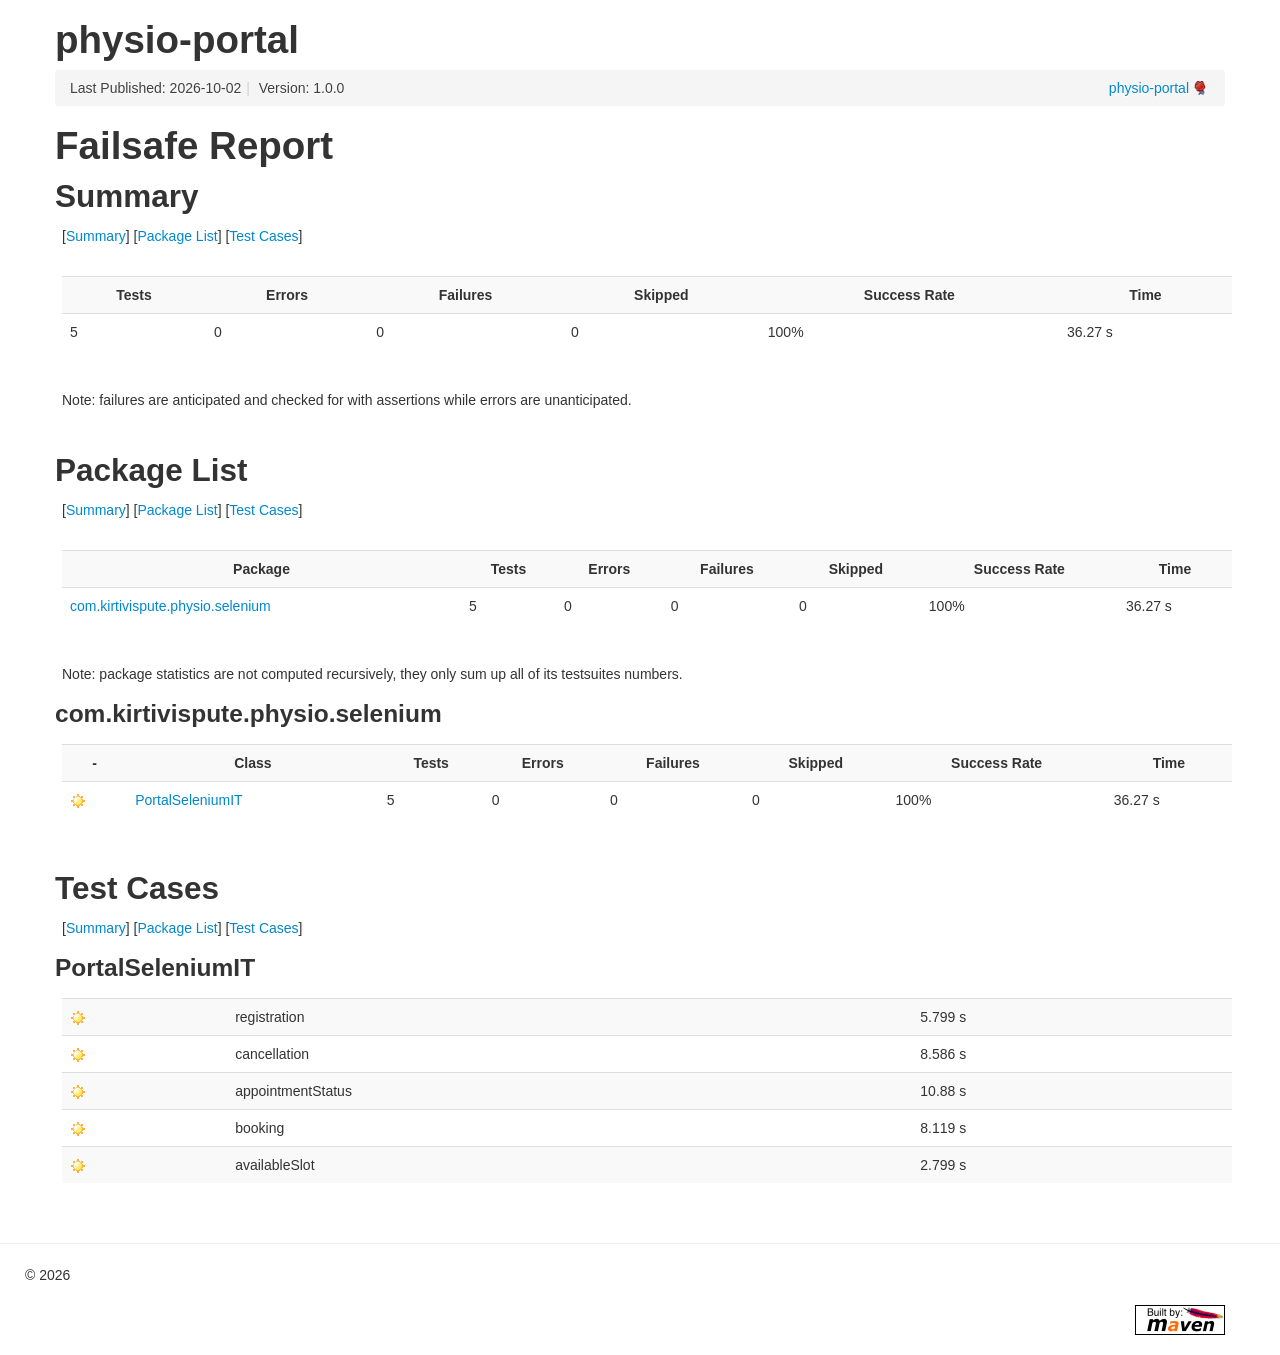
<file: docs/evidence/T09_report/selenium.html>
<!DOCTYPE html>


<!--
 | Generated by Apache Maven Doxia Site Renderer 2.0.0 from org.apache.maven.plugins:maven-surefire-report-plugin:3.5.6:failsafe-report-only at 2026-10-02
 | Rendered using Apache Maven Fluido Skin 2.0.0-M9
-->
<html xmlns="http://www.w3.org/1999/xhtml" lang="en">
  <head>
    <meta charset="UTF-8" />
    <meta name="viewport" content="width=device-width, initial-scale=1" />
    <meta name="generator" content="Apache Maven Doxia Site Renderer 2.0.0" />
    <title>Failsafe Report – physio-portal</title>
    <link rel="stylesheet" href="./css/apache-maven-fluido-2.0.0-M9.min.css" />
    <link rel="stylesheet" href="./css/site.css" />
    <link rel="stylesheet" href="./css/print.css" media="print" />
    <script src="./js/apache-maven-fluido-2.0.0-M9.min.js"></script>
  </head>
  <body>
    <div class="container container-top">
      <header>
        <div id="banner">
          <div class="pull-left"><div id="bannerLeft"><h1>physio-portal</h1></div></div>
          <div class="pull-right"></div>
          <div class="clear"><hr/></div>
        </div>

        <div id="breadcrumbs">
          <ul class="breadcrumb">
        <li id="publishDate">Last Published: 2026-10-02<span class="divider">|</span>
</li>
          <li id="projectVersion">Version: 1.0.0</li>
        <li class="pull-right"><a href="https://github.com/kirti-vispute/physiotherapy-appointment-portal" class="externalLink">physio-portal</a></li>
          </ul>
        </div>
      </header>
        <main id="bodyColumn">

<script>
function toggleDisplay(elementId) {
 var elm = document.getElementById(elementId + '-error');
 if (elm == null) {
  elm = document.getElementById(elementId + '-failure');
 }
 if (elm && typeof elm.style != "undefined") {
  if (elm.style.display == "none") {
   elm.style.display = "";
   document.getElementById(elementId + '-off').style.display = "none";
   document.getElementById(elementId + '-on').style.display = "inline";
  } else if (elm.style.display == "") {   elm.style.display = "none";
   document.getElementById(elementId + '-off').style.display = "inline";
   document.getElementById(elementId + '-on').style.display = "none";
  }
 }
 }
</script>
<section><a id="Failsafe_Report"></a>
<h1>Failsafe Report</h1><section><a id="Summary"></a>
<h2>Summary</h2>
<p>[<a href="#Summary">Summary</a>] [<a href="#Package_List">Package List</a>] [<a href="#Test_Cases">Test Cases</a>]</p><br />
<table class="table table-striped">
<tr class="a">
<th>Tests</th>
<th>Errors</th>
<th>Failures</th>
<th>Skipped</th>
<th>Success Rate</th>
<th>Time</th></tr>
<tr class="b">
<td>5</td>
<td>0</td>
<td>0</td>
<td>0</td>
<td>100%</td>
<td>36.27 s</td></tr></table><br />
<p>Note: failures are anticipated and checked for with assertions while errors are unanticipated.</p><br /></section><section><a id="Package_List"></a>
<h2>Package List</h2>
<p>[<a href="#Summary">Summary</a>] [<a href="#Package_List">Package List</a>] [<a href="#Test_Cases">Test Cases</a>]</p><br />
<table class="table table-striped">
<tr class="a">
<th>Package</th>
<th>Tests</th>
<th>Errors</th>
<th>Failures</th>
<th>Skipped</th>
<th>Success Rate</th>
<th>Time</th></tr>
<tr class="b">
<td><a href="#com.kirtivispute.physio.selenium">com.kirtivispute.physio.selenium</a></td>
<td>5</td>
<td>0</td>
<td>0</td>
<td>0</td>
<td>100%</td>
<td>36.27 s</td></tr></table><br />
<p>Note: package statistics are not computed recursively, they only sum up all of its testsuites numbers.</p><section><a id="com.kirtivispute.physio.selenium"></a>
<h3>com.kirtivispute.physio.selenium</h3>
<table class="table table-striped">
<tr class="a">
<th>-</th>
<th>Class</th>
<th>Tests</th>
<th>Errors</th>
<th>Failures</th>
<th>Skipped</th>
<th>Success Rate</th>
<th>Time</th></tr>
<tr class="b">
<td><a href="#com.kirtivispute.physio.selenium.PortalSeleniumIT"><img src="images/icon_success_sml.gif" /></a></td>
<td><a href="#com.kirtivispute.physio.selenium.PortalSeleniumIT">PortalSeleniumIT</a></td>
<td>5</td>
<td>0</td>
<td>0</td>
<td>0</td>
<td>100%</td>
<td>36.27 s</td></tr></table></section><br /></section><section><a id="Test_Cases"></a>
<h2>Test Cases</h2>
<p>[<a href="#Summary">Summary</a>] [<a href="#Package_List">Package List</a>] [<a href="#Test_Cases">Test Cases</a>]</p><section><a id="com.kirtivispute.physio.selenium.PortalSeleniumIT"></a>
<h3>PortalSeleniumIT</h3>
<table class="table table-striped">
<tr class="a">
<td><img src="images/icon_success_sml.gif" /></td>
<td><a id="TC_com.kirtivispute.physio.selenium.PortalSeleniumIT.registration"></a>registration</td>
<td>5.799 s</td></tr>
<tr class="b">
<td><img src="images/icon_success_sml.gif" /></td>
<td><a id="TC_com.kirtivispute.physio.selenium.PortalSeleniumIT.cancellation"></a>cancellation</td>
<td>8.586 s</td></tr>
<tr class="a">
<td><img src="images/icon_success_sml.gif" /></td>
<td><a id="TC_com.kirtivispute.physio.selenium.PortalSeleniumIT.appointmentStatus"></a>appointmentStatus</td>
<td>10.88 s</td></tr>
<tr class="b">
<td><img src="images/icon_success_sml.gif" /></td>
<td><a id="TC_com.kirtivispute.physio.selenium.PortalSeleniumIT.booking"></a>booking</td>
<td>8.119 s</td></tr>
<tr class="a">
<td><img src="images/icon_success_sml.gif" /></td>
<td><a id="TC_com.kirtivispute.physio.selenium.PortalSeleniumIT.availableSlot"></a>availableSlot</td>
<td>2.799 s</td></tr></table></section><br /></section></section>
        </main>
    </div>
    <hr/>
    <footer>
      <div class="container">
        <div class="row">
            <p>©      2026
</p>
        </div>
        <p id="poweredBy" class="pull-right"><a href="https://maven.apache.org/" class="builtBy" target="_blank"><img class="builtBy" alt="Built by Maven" src="./images/logos/maven-feather.png" /></a>
</p>
      </div>
    </footer>
<script>
  if(anchors) {
    anchors.add();
  }
</script>
  </body>
</html>
</file>
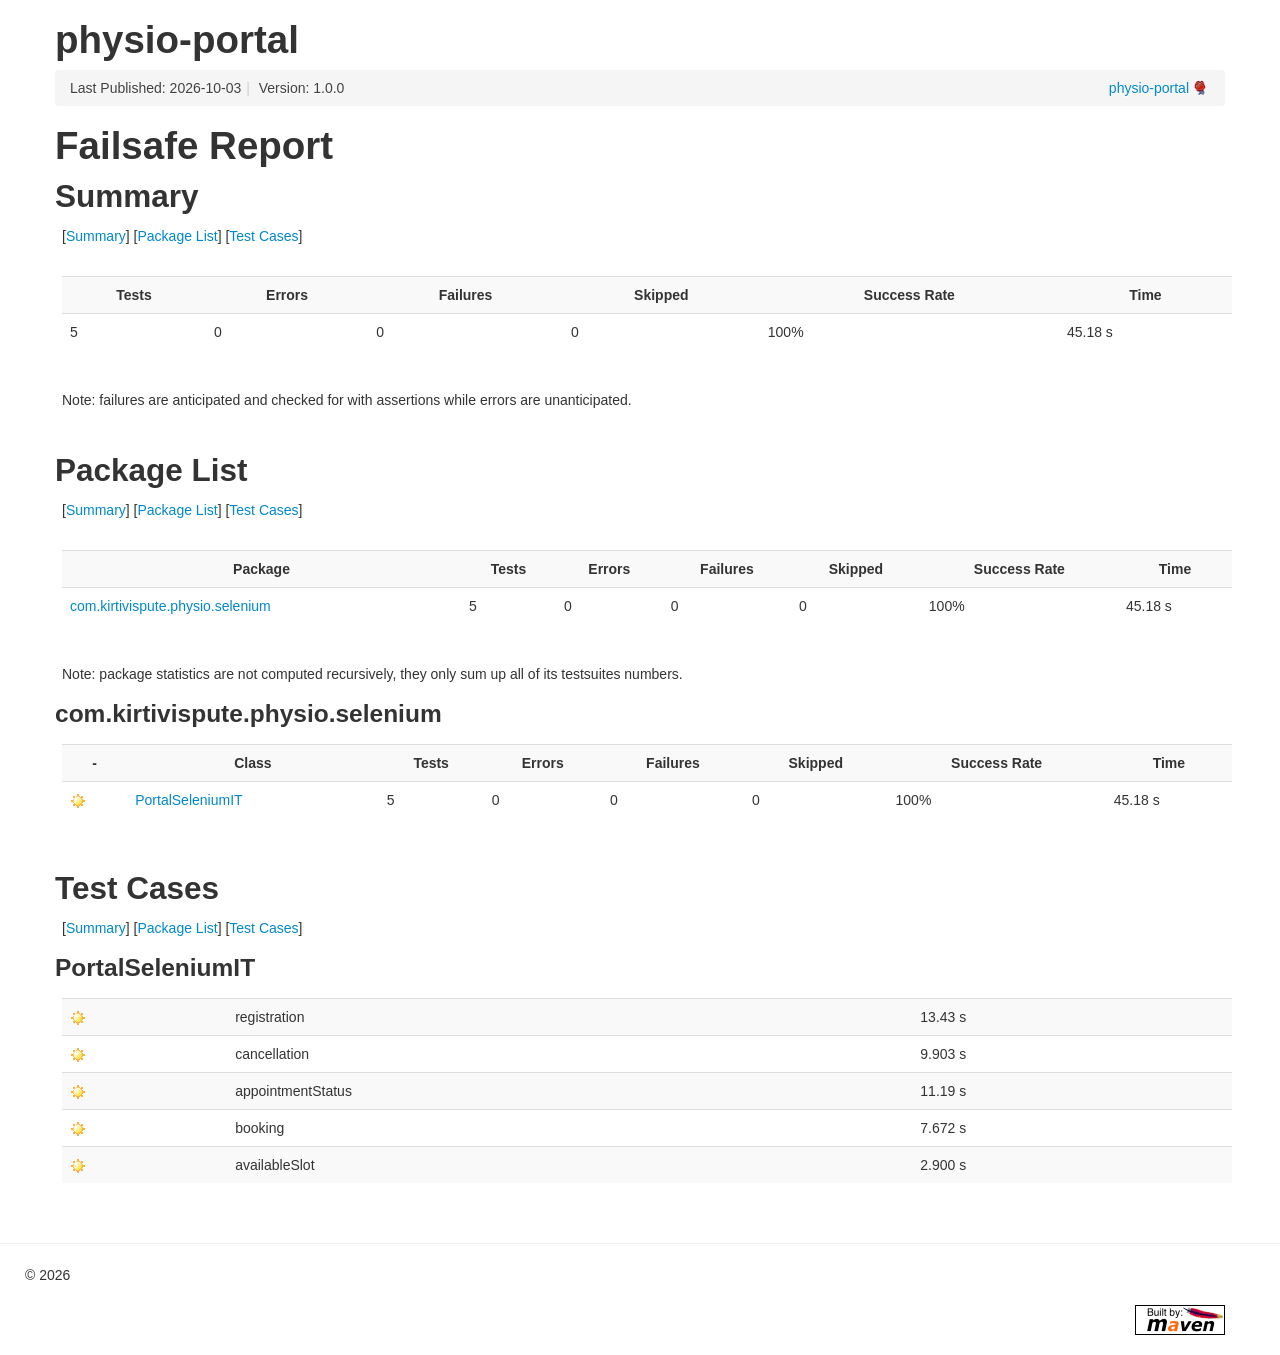
<file: docs/evidence/T10_corrected_report/selenium.html>
<!DOCTYPE html>


<!--
 | Generated by Apache Maven Doxia Site Renderer 2.0.0 from org.apache.maven.plugins:maven-surefire-report-plugin:3.5.6:failsafe-report-only at 2026-10-03
 | Rendered using Apache Maven Fluido Skin 2.0.0-M9
-->
<html xmlns="http://www.w3.org/1999/xhtml" lang="en">
  <head>
    <meta charset="UTF-8" />
    <meta name="viewport" content="width=device-width, initial-scale=1" />
    <meta name="generator" content="Apache Maven Doxia Site Renderer 2.0.0" />
    <title>Failsafe Report – physio-portal</title>
    <link rel="stylesheet" href="./css/apache-maven-fluido-2.0.0-M9.min.css" />
    <link rel="stylesheet" href="./css/site.css" />
    <link rel="stylesheet" href="./css/print.css" media="print" />
    <script src="./js/apache-maven-fluido-2.0.0-M9.min.js"></script>
  </head>
  <body>
    <div class="container container-top">
      <header>
        <div id="banner">
          <div class="pull-left"><div id="bannerLeft"><h1>physio-portal</h1></div></div>
          <div class="pull-right"></div>
          <div class="clear"><hr/></div>
        </div>

        <div id="breadcrumbs">
          <ul class="breadcrumb">
        <li id="publishDate">Last Published: 2026-10-03<span class="divider">|</span>
</li>
          <li id="projectVersion">Version: 1.0.0</li>
        <li class="pull-right"><a href="https://github.com/kirti-vispute/physiotherapy-appointment-portal" class="externalLink">physio-portal</a></li>
          </ul>
        </div>
      </header>
        <main id="bodyColumn">

<script>
function toggleDisplay(elementId) {
 var elm = document.getElementById(elementId + '-error');
 if (elm == null) {
  elm = document.getElementById(elementId + '-failure');
 }
 if (elm && typeof elm.style != "undefined") {
  if (elm.style.display == "none") {
   elm.style.display = "";
   document.getElementById(elementId + '-off').style.display = "none";
   document.getElementById(elementId + '-on').style.display = "inline";
  } else if (elm.style.display == "") {   elm.style.display = "none";
   document.getElementById(elementId + '-off').style.display = "inline";
   document.getElementById(elementId + '-on').style.display = "none";
  }
 }
 }
</script>
<section><a id="Failsafe_Report"></a>
<h1>Failsafe Report</h1><section><a id="Summary"></a>
<h2>Summary</h2>
<p>[<a href="#Summary">Summary</a>] [<a href="#Package_List">Package List</a>] [<a href="#Test_Cases">Test Cases</a>]</p><br />
<table class="table table-striped">
<tr class="a">
<th>Tests</th>
<th>Errors</th>
<th>Failures</th>
<th>Skipped</th>
<th>Success Rate</th>
<th>Time</th></tr>
<tr class="b">
<td>5</td>
<td>0</td>
<td>0</td>
<td>0</td>
<td>100%</td>
<td>45.18 s</td></tr></table><br />
<p>Note: failures are anticipated and checked for with assertions while errors are unanticipated.</p><br /></section><section><a id="Package_List"></a>
<h2>Package List</h2>
<p>[<a href="#Summary">Summary</a>] [<a href="#Package_List">Package List</a>] [<a href="#Test_Cases">Test Cases</a>]</p><br />
<table class="table table-striped">
<tr class="a">
<th>Package</th>
<th>Tests</th>
<th>Errors</th>
<th>Failures</th>
<th>Skipped</th>
<th>Success Rate</th>
<th>Time</th></tr>
<tr class="b">
<td><a href="#com.kirtivispute.physio.selenium">com.kirtivispute.physio.selenium</a></td>
<td>5</td>
<td>0</td>
<td>0</td>
<td>0</td>
<td>100%</td>
<td>45.18 s</td></tr></table><br />
<p>Note: package statistics are not computed recursively, they only sum up all of its testsuites numbers.</p><section><a id="com.kirtivispute.physio.selenium"></a>
<h3>com.kirtivispute.physio.selenium</h3>
<table class="table table-striped">
<tr class="a">
<th>-</th>
<th>Class</th>
<th>Tests</th>
<th>Errors</th>
<th>Failures</th>
<th>Skipped</th>
<th>Success Rate</th>
<th>Time</th></tr>
<tr class="b">
<td><a href="#com.kirtivispute.physio.selenium.PortalSeleniumIT"><img src="images/icon_success_sml.gif" /></a></td>
<td><a href="#com.kirtivispute.physio.selenium.PortalSeleniumIT">PortalSeleniumIT</a></td>
<td>5</td>
<td>0</td>
<td>0</td>
<td>0</td>
<td>100%</td>
<td>45.18 s</td></tr></table></section><br /></section><section><a id="Test_Cases"></a>
<h2>Test Cases</h2>
<p>[<a href="#Summary">Summary</a>] [<a href="#Package_List">Package List</a>] [<a href="#Test_Cases">Test Cases</a>]</p><section><a id="com.kirtivispute.physio.selenium.PortalSeleniumIT"></a>
<h3>PortalSeleniumIT</h3>
<table class="table table-striped">
<tr class="a">
<td><img src="images/icon_success_sml.gif" /></td>
<td><a id="TC_com.kirtivispute.physio.selenium.PortalSeleniumIT.registration"></a>registration</td>
<td>13.43 s</td></tr>
<tr class="b">
<td><img src="images/icon_success_sml.gif" /></td>
<td><a id="TC_com.kirtivispute.physio.selenium.PortalSeleniumIT.cancellation"></a>cancellation</td>
<td>9.903 s</td></tr>
<tr class="a">
<td><img src="images/icon_success_sml.gif" /></td>
<td><a id="TC_com.kirtivispute.physio.selenium.PortalSeleniumIT.appointmentStatus"></a>appointmentStatus</td>
<td>11.19 s</td></tr>
<tr class="b">
<td><img src="images/icon_success_sml.gif" /></td>
<td><a id="TC_com.kirtivispute.physio.selenium.PortalSeleniumIT.booking"></a>booking</td>
<td>7.672 s</td></tr>
<tr class="a">
<td><img src="images/icon_success_sml.gif" /></td>
<td><a id="TC_com.kirtivispute.physio.selenium.PortalSeleniumIT.availableSlot"></a>availableSlot</td>
<td>2.900 s</td></tr></table></section><br /></section></section>
        </main>
    </div>
    <hr/>
    <footer>
      <div class="container">
        <div class="row">
            <p>©      2026
</p>
        </div>
        <p id="poweredBy" class="pull-right"><a href="https://maven.apache.org/" class="builtBy" target="_blank"><img class="builtBy" alt="Built by Maven" src="./images/logos/maven-feather.png" /></a>
</p>
      </div>
    </footer>
<script>
  if(anchors) {
    anchors.add();
  }
</script>
  </body>
</html>
</file>
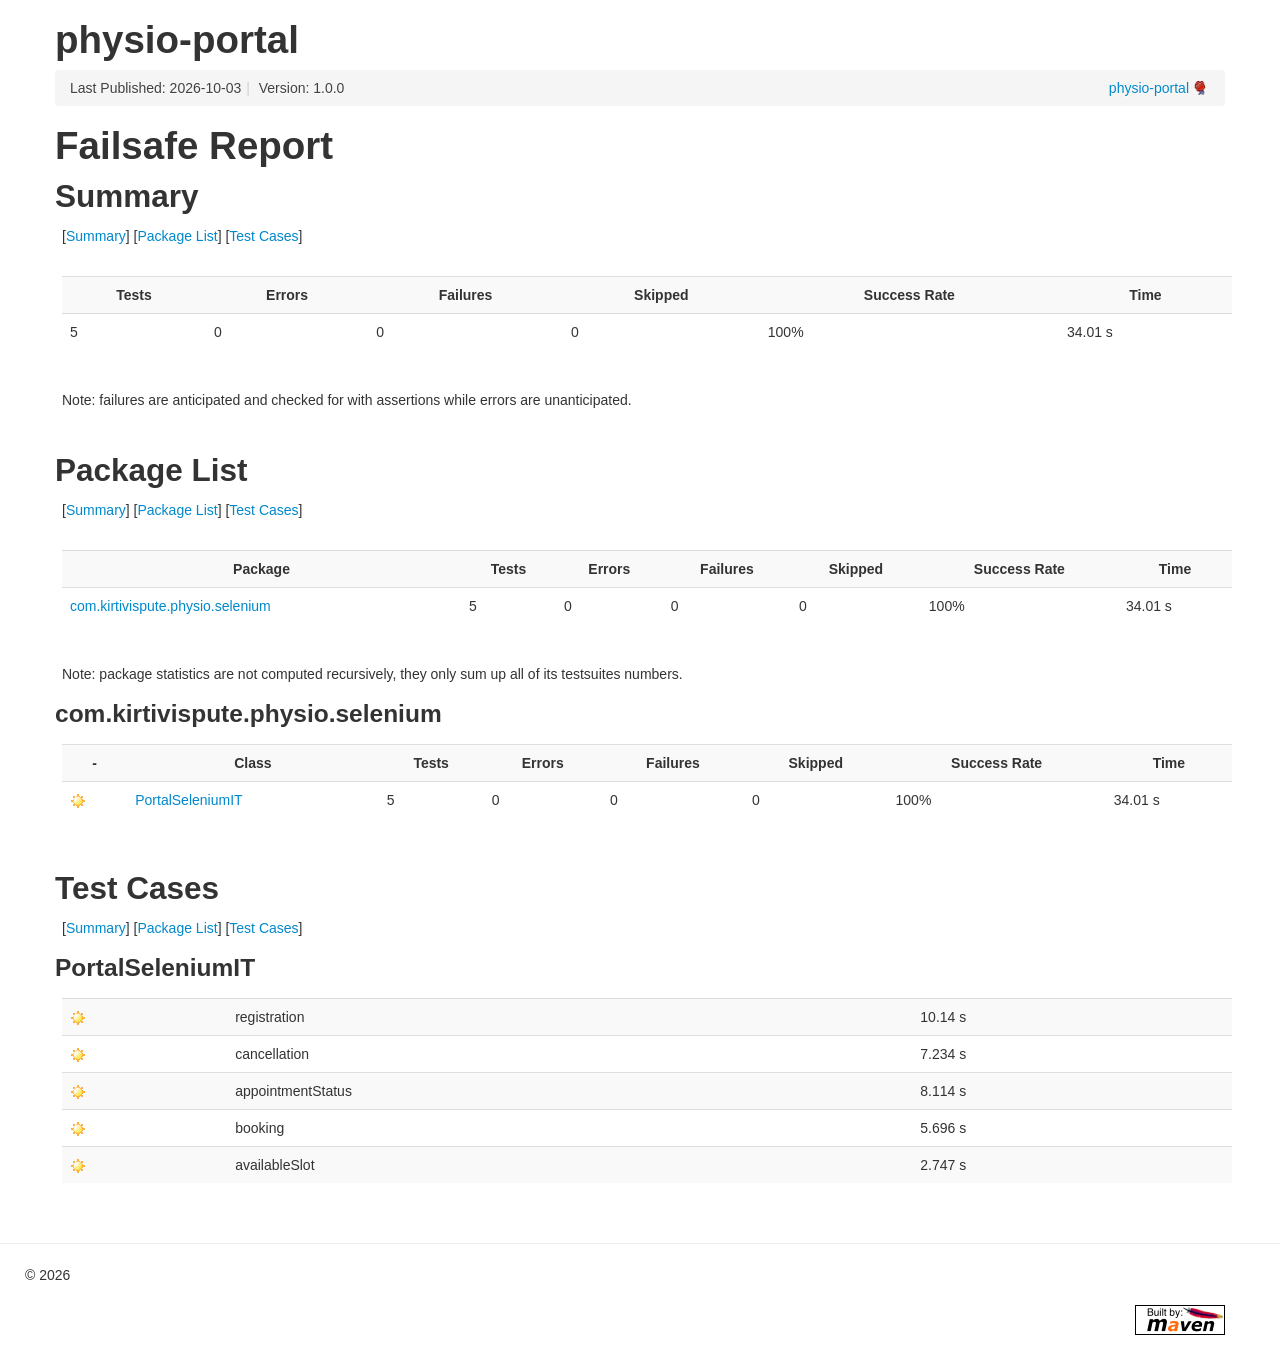
<file: docs/evidence/T10_develop_report/selenium.html>
<!DOCTYPE html>


<!--
 | Generated by Apache Maven Doxia Site Renderer 2.0.0 from org.apache.maven.plugins:maven-surefire-report-plugin:3.5.6:failsafe-report-only at 2026-10-03
 | Rendered using Apache Maven Fluido Skin 2.0.0-M9
-->
<html xmlns="http://www.w3.org/1999/xhtml" lang="en">
  <head>
    <meta charset="UTF-8" />
    <meta name="viewport" content="width=device-width, initial-scale=1" />
    <meta name="generator" content="Apache Maven Doxia Site Renderer 2.0.0" />
    <title>Failsafe Report – physio-portal</title>
    <link rel="stylesheet" href="./css/apache-maven-fluido-2.0.0-M9.min.css" />
    <link rel="stylesheet" href="./css/site.css" />
    <link rel="stylesheet" href="./css/print.css" media="print" />
    <script src="./js/apache-maven-fluido-2.0.0-M9.min.js"></script>
  </head>
  <body>
    <div class="container container-top">
      <header>
        <div id="banner">
          <div class="pull-left"><div id="bannerLeft"><h1>physio-portal</h1></div></div>
          <div class="pull-right"></div>
          <div class="clear"><hr/></div>
        </div>

        <div id="breadcrumbs">
          <ul class="breadcrumb">
        <li id="publishDate">Last Published: 2026-10-03<span class="divider">|</span>
</li>
          <li id="projectVersion">Version: 1.0.0</li>
        <li class="pull-right"><a href="https://github.com/kirti-vispute/physiotherapy-appointment-portal" class="externalLink">physio-portal</a></li>
          </ul>
        </div>
      </header>
        <main id="bodyColumn">

<script>
function toggleDisplay(elementId) {
 var elm = document.getElementById(elementId + '-error');
 if (elm == null) {
  elm = document.getElementById(elementId + '-failure');
 }
 if (elm && typeof elm.style != "undefined") {
  if (elm.style.display == "none") {
   elm.style.display = "";
   document.getElementById(elementId + '-off').style.display = "none";
   document.getElementById(elementId + '-on').style.display = "inline";
  } else if (elm.style.display == "") {   elm.style.display = "none";
   document.getElementById(elementId + '-off').style.display = "inline";
   document.getElementById(elementId + '-on').style.display = "none";
  }
 }
 }
</script>
<section><a id="Failsafe_Report"></a>
<h1>Failsafe Report</h1><section><a id="Summary"></a>
<h2>Summary</h2>
<p>[<a href="#Summary">Summary</a>] [<a href="#Package_List">Package List</a>] [<a href="#Test_Cases">Test Cases</a>]</p><br />
<table class="table table-striped">
<tr class="a">
<th>Tests</th>
<th>Errors</th>
<th>Failures</th>
<th>Skipped</th>
<th>Success Rate</th>
<th>Time</th></tr>
<tr class="b">
<td>5</td>
<td>0</td>
<td>0</td>
<td>0</td>
<td>100%</td>
<td>34.01 s</td></tr></table><br />
<p>Note: failures are anticipated and checked for with assertions while errors are unanticipated.</p><br /></section><section><a id="Package_List"></a>
<h2>Package List</h2>
<p>[<a href="#Summary">Summary</a>] [<a href="#Package_List">Package List</a>] [<a href="#Test_Cases">Test Cases</a>]</p><br />
<table class="table table-striped">
<tr class="a">
<th>Package</th>
<th>Tests</th>
<th>Errors</th>
<th>Failures</th>
<th>Skipped</th>
<th>Success Rate</th>
<th>Time</th></tr>
<tr class="b">
<td><a href="#com.kirtivispute.physio.selenium">com.kirtivispute.physio.selenium</a></td>
<td>5</td>
<td>0</td>
<td>0</td>
<td>0</td>
<td>100%</td>
<td>34.01 s</td></tr></table><br />
<p>Note: package statistics are not computed recursively, they only sum up all of its testsuites numbers.</p><section><a id="com.kirtivispute.physio.selenium"></a>
<h3>com.kirtivispute.physio.selenium</h3>
<table class="table table-striped">
<tr class="a">
<th>-</th>
<th>Class</th>
<th>Tests</th>
<th>Errors</th>
<th>Failures</th>
<th>Skipped</th>
<th>Success Rate</th>
<th>Time</th></tr>
<tr class="b">
<td><a href="#com.kirtivispute.physio.selenium.PortalSeleniumIT"><img src="images/icon_success_sml.gif" /></a></td>
<td><a href="#com.kirtivispute.physio.selenium.PortalSeleniumIT">PortalSeleniumIT</a></td>
<td>5</td>
<td>0</td>
<td>0</td>
<td>0</td>
<td>100%</td>
<td>34.01 s</td></tr></table></section><br /></section><section><a id="Test_Cases"></a>
<h2>Test Cases</h2>
<p>[<a href="#Summary">Summary</a>] [<a href="#Package_List">Package List</a>] [<a href="#Test_Cases">Test Cases</a>]</p><section><a id="com.kirtivispute.physio.selenium.PortalSeleniumIT"></a>
<h3>PortalSeleniumIT</h3>
<table class="table table-striped">
<tr class="a">
<td><img src="images/icon_success_sml.gif" /></td>
<td><a id="TC_com.kirtivispute.physio.selenium.PortalSeleniumIT.registration"></a>registration</td>
<td>10.14 s</td></tr>
<tr class="b">
<td><img src="images/icon_success_sml.gif" /></td>
<td><a id="TC_com.kirtivispute.physio.selenium.PortalSeleniumIT.cancellation"></a>cancellation</td>
<td>7.234 s</td></tr>
<tr class="a">
<td><img src="images/icon_success_sml.gif" /></td>
<td><a id="TC_com.kirtivispute.physio.selenium.PortalSeleniumIT.appointmentStatus"></a>appointmentStatus</td>
<td>8.114 s</td></tr>
<tr class="b">
<td><img src="images/icon_success_sml.gif" /></td>
<td><a id="TC_com.kirtivispute.physio.selenium.PortalSeleniumIT.booking"></a>booking</td>
<td>5.696 s</td></tr>
<tr class="a">
<td><img src="images/icon_success_sml.gif" /></td>
<td><a id="TC_com.kirtivispute.physio.selenium.PortalSeleniumIT.availableSlot"></a>availableSlot</td>
<td>2.747 s</td></tr></table></section><br /></section></section>
        </main>
    </div>
    <hr/>
    <footer>
      <div class="container">
        <div class="row">
            <p>©      2026
</p>
        </div>
        <p id="poweredBy" class="pull-right"><a href="https://maven.apache.org/" class="builtBy" target="_blank"><img class="builtBy" alt="Built by Maven" src="./images/logos/maven-feather.png" /></a>
</p>
      </div>
    </footer>
<script>
  if(anchors) {
    anchors.add();
  }
</script>
  </body>
</html>
</file>
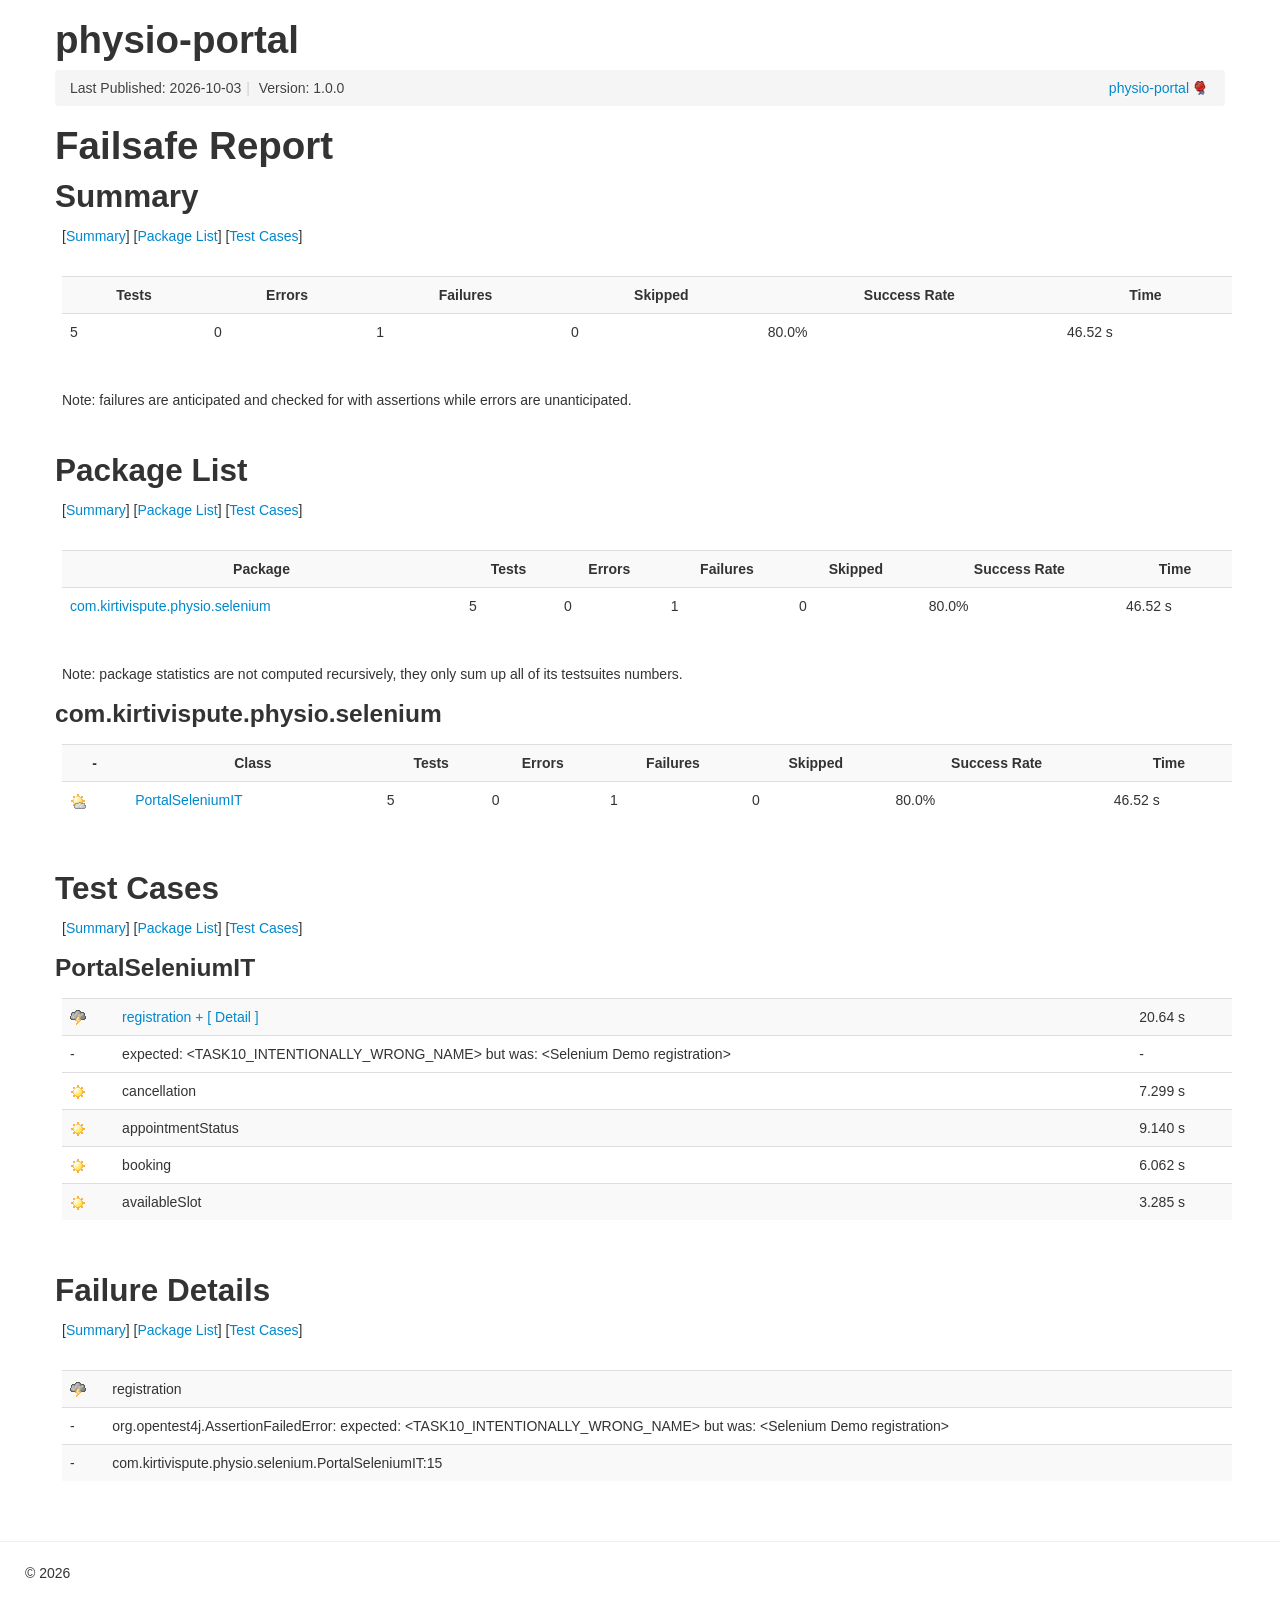
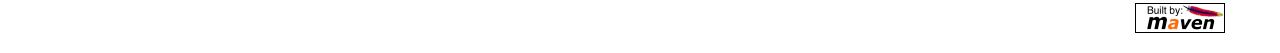
<file: docs/evidence/T10_failed_report/selenium.html>
<!DOCTYPE html>


<!--
 | Generated by Apache Maven Doxia Site Renderer 2.0.0 from org.apache.maven.plugins:maven-surefire-report-plugin:3.5.6:failsafe-report-only at 2026-10-03
 | Rendered using Apache Maven Fluido Skin 2.0.0-M9
-->
<html xmlns="http://www.w3.org/1999/xhtml" lang="en">
  <head>
    <meta charset="UTF-8" />
    <meta name="viewport" content="width=device-width, initial-scale=1" />
    <meta name="generator" content="Apache Maven Doxia Site Renderer 2.0.0" />
    <title>Failsafe Report – physio-portal</title>
    <link rel="stylesheet" href="./css/apache-maven-fluido-2.0.0-M9.min.css" />
    <link rel="stylesheet" href="./css/site.css" />
    <link rel="stylesheet" href="./css/print.css" media="print" />
    <script src="./js/apache-maven-fluido-2.0.0-M9.min.js"></script>
  </head>
  <body>
    <div class="container container-top">
      <header>
        <div id="banner">
          <div class="pull-left"><div id="bannerLeft"><h1>physio-portal</h1></div></div>
          <div class="pull-right"></div>
          <div class="clear"><hr/></div>
        </div>

        <div id="breadcrumbs">
          <ul class="breadcrumb">
        <li id="publishDate">Last Published: 2026-10-03<span class="divider">|</span>
</li>
          <li id="projectVersion">Version: 1.0.0</li>
        <li class="pull-right"><a href="https://github.com/kirti-vispute/physiotherapy-appointment-portal" class="externalLink">physio-portal</a></li>
          </ul>
        </div>
      </header>
        <main id="bodyColumn">

<script>
function toggleDisplay(elementId) {
 var elm = document.getElementById(elementId + '-error');
 if (elm == null) {
  elm = document.getElementById(elementId + '-failure');
 }
 if (elm && typeof elm.style != "undefined") {
  if (elm.style.display == "none") {
   elm.style.display = "";
   document.getElementById(elementId + '-off').style.display = "none";
   document.getElementById(elementId + '-on').style.display = "inline";
  } else if (elm.style.display == "") {   elm.style.display = "none";
   document.getElementById(elementId + '-off').style.display = "inline";
   document.getElementById(elementId + '-on').style.display = "none";
  }
 }
 }
</script>
<section><a id="Failsafe_Report"></a>
<h1>Failsafe Report</h1><section><a id="Summary"></a>
<h2>Summary</h2>
<p>[<a href="#Summary">Summary</a>] [<a href="#Package_List">Package List</a>] [<a href="#Test_Cases">Test Cases</a>]</p><br />
<table class="table table-striped">
<tr class="a">
<th>Tests</th>
<th>Errors</th>
<th>Failures</th>
<th>Skipped</th>
<th>Success Rate</th>
<th>Time</th></tr>
<tr class="b">
<td>5</td>
<td>0</td>
<td>1</td>
<td>0</td>
<td>80.0%</td>
<td>46.52 s</td></tr></table><br />
<p>Note: failures are anticipated and checked for with assertions while errors are unanticipated.</p><br /></section><section><a id="Package_List"></a>
<h2>Package List</h2>
<p>[<a href="#Summary">Summary</a>] [<a href="#Package_List">Package List</a>] [<a href="#Test_Cases">Test Cases</a>]</p><br />
<table class="table table-striped">
<tr class="a">
<th>Package</th>
<th>Tests</th>
<th>Errors</th>
<th>Failures</th>
<th>Skipped</th>
<th>Success Rate</th>
<th>Time</th></tr>
<tr class="b">
<td><a href="#com.kirtivispute.physio.selenium">com.kirtivispute.physio.selenium</a></td>
<td>5</td>
<td>0</td>
<td>1</td>
<td>0</td>
<td>80.0%</td>
<td>46.52 s</td></tr></table><br />
<p>Note: package statistics are not computed recursively, they only sum up all of its testsuites numbers.</p><section><a id="com.kirtivispute.physio.selenium"></a>
<h3>com.kirtivispute.physio.selenium</h3>
<table class="table table-striped">
<tr class="a">
<th>-</th>
<th>Class</th>
<th>Tests</th>
<th>Errors</th>
<th>Failures</th>
<th>Skipped</th>
<th>Success Rate</th>
<th>Time</th></tr>
<tr class="b">
<td><a href="#com.kirtivispute.physio.selenium.PortalSeleniumIT"><img src="images/icon_warning_sml.gif" /></a></td>
<td><a href="#com.kirtivispute.physio.selenium.PortalSeleniumIT">PortalSeleniumIT</a></td>
<td>5</td>
<td>0</td>
<td>1</td>
<td>0</td>
<td>80.0%</td>
<td>46.52 s</td></tr></table></section><br /></section><section><a id="Test_Cases"></a>
<h2>Test Cases</h2>
<p>[<a href="#Summary">Summary</a>] [<a href="#Package_List">Package List</a>] [<a href="#Test_Cases">Test Cases</a>]</p><section><a id="com.kirtivispute.physio.selenium.PortalSeleniumIT"></a>
<h3>PortalSeleniumIT</h3>
<table class="table table-striped">
<tr class="a">
<td><a href="#com.kirtivispute.physio.selenium.PortalSeleniumIT.registration"><img src="images/icon_error_sml.gif" /></a></td>
<td><a id="TC_com.kirtivispute.physio.selenium.PortalSeleniumIT.registration"></a><a href="#com.kirtivispute.physio.selenium.PortalSeleniumIT.registration">registration</a>
<div class="detailToggle" style="display:inline"><a href="javascript:toggleDisplay('com.kirtivispute.physio.selenium.PortalSeleniumIT.registration');"><span style="display:inline;" id="com.kirtivispute.physio.selenium.PortalSeleniumIT.registration-off"> + </span><span style="display:none;" id="com.kirtivispute.physio.selenium.PortalSeleniumIT.registration-on"> - </span>[ Detail ]</a></div></td>
<td>20.64 s</td></tr>
<tr class="b">
<td>-</td>
<td>expected: &lt;TASK10_INTENTIONALLY_WRONG_NAME&gt; but was: &lt;Selenium Demo registration&gt;</td>
<td>-</td></tr>
<tr id="com.kirtivispute.physio.selenium.PortalSeleniumIT.registration-failure" style="display:none;" class="a">
<td>-</td>
<td>
<pre>org.opentest4j.AssertionFailedError: expected: &lt;TASK10_INTENTIONALLY_WRONG_NAME&gt; but was: &lt;Selenium Demo registration&gt;
	at org.junit.jupiter.api.AssertionFailureBuilder.build(AssertionFailureBuilder.java:158)
	at org.junit.jupiter.api.AssertionFailureBuilder.buildAndThrow(AssertionFailureBuilder.java:139)
	at org.junit.jupiter.api.AssertEquals.failNotEqual(AssertEquals.java:201)
	at org.junit.jupiter.api.AssertEquals.assertEquals(AssertEquals.java:184)
	at org.junit.jupiter.api.AssertEquals.assertEquals(AssertEquals.java:179)
	at org.junit.jupiter.api.Assertions.assertEquals(Assertions.java:1188)
	at com.kirtivispute.physio.selenium.PortalSeleniumIT.registration(PortalSeleniumIT.java:15)
</pre></td>
<td>-</td></tr>
<tr class="b">
<td><img src="images/icon_success_sml.gif" /></td>
<td><a id="TC_com.kirtivispute.physio.selenium.PortalSeleniumIT.cancellation"></a>cancellation</td>
<td>7.299 s</td></tr>
<tr class="a">
<td><img src="images/icon_success_sml.gif" /></td>
<td><a id="TC_com.kirtivispute.physio.selenium.PortalSeleniumIT.appointmentStatus"></a>appointmentStatus</td>
<td>9.140 s</td></tr>
<tr class="b">
<td><img src="images/icon_success_sml.gif" /></td>
<td><a id="TC_com.kirtivispute.physio.selenium.PortalSeleniumIT.booking"></a>booking</td>
<td>6.062 s</td></tr>
<tr class="a">
<td><img src="images/icon_success_sml.gif" /></td>
<td><a id="TC_com.kirtivispute.physio.selenium.PortalSeleniumIT.availableSlot"></a>availableSlot</td>
<td>3.285 s</td></tr></table></section><br /></section><section><a id="Failure_Details"></a>
<h2>Failure Details</h2>
<p>[<a href="#Summary">Summary</a>] [<a href="#Package_List">Package List</a>] [<a href="#Test_Cases">Test Cases</a>]</p><br />
<table class="table table-striped">
<tr class="a">
<td><img src="images/icon_error_sml.gif" /></td>
<td><a id="com.kirtivispute.physio.selenium.PortalSeleniumIT.registration"></a>registration</td></tr>
<tr class="b">
<td>-</td>
<td>org.opentest4j.AssertionFailedError: expected: &lt;TASK10_INTENTIONALLY_WRONG_NAME&gt; but was: &lt;Selenium Demo registration&gt;</td></tr>
<tr class="a">
<td>-</td>
<td>
<div id="registration-failure">com.kirtivispute.physio.selenium.PortalSeleniumIT:15</div></td></tr></table><br /></section></section>
        </main>
    </div>
    <hr/>
    <footer>
      <div class="container">
        <div class="row">
            <p>©      2026
</p>
        </div>
        <p id="poweredBy" class="pull-right"><a href="https://maven.apache.org/" class="builtBy" target="_blank"><img class="builtBy" alt="Built by Maven" src="./images/logos/maven-feather.png" /></a>
</p>
      </div>
    </footer>
<script>
  if(anchors) {
    anchors.add();
  }
</script>
  </body>
</html>
</file>
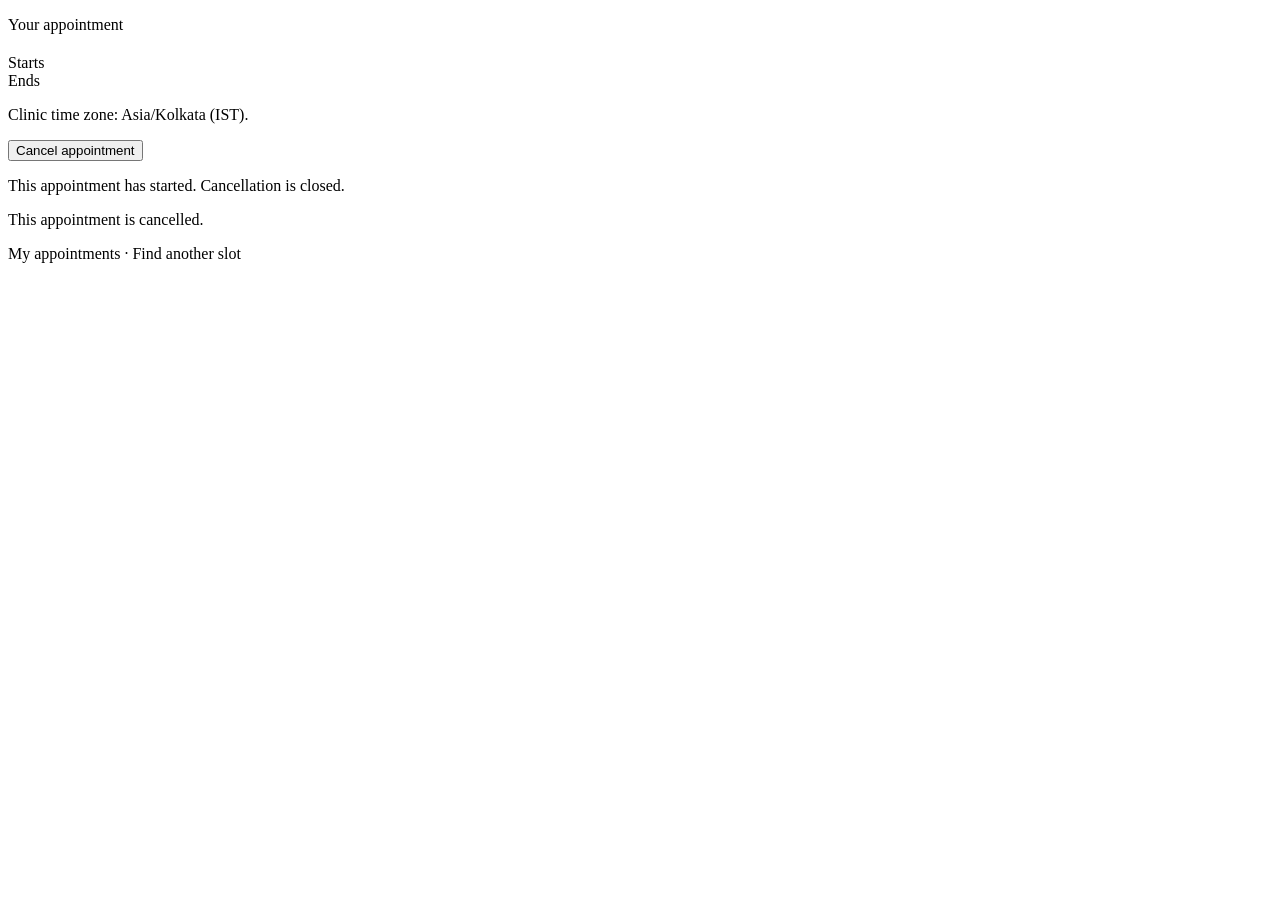
<file: src/main/resources/templates/appointment.html>
<!doctype html>
<html lang="en" xmlns:th="http://www.thymeleaf.org">
<head>
    <meta charset="utf-8"><meta name="viewport" content="width=device-width, initial-scale=1">
    <title>Appointment status | PhysioWell</title><link rel="stylesheet" th:href="@{/css/portal.css}">
</head>
<body>
<header th:replace="~{fragments :: header}"></header>
<main id="main-content"><section class="card detail-card">
    <p th:if="${notice}" class="success" role="status" th:text="${notice}" data-testid="appointment-notice"></p>
    <span class="eyebrow">Your appointment</span>
    <h1 th:text="'Appointment #' + ${appointment.id}" data-testid="appointment-id"></h1>
    <span class="badge" th:text="${appointment.status}" data-testid="appointment-status"></span>
    <h2 th:text="${appointment.physiotherapistName}"></h2>
    <dl>
        <dt>Starts</dt><dd th:text="${appointment.startLabel}" data-testid="appointment-start"></dd>
        <dt>Ends</dt><dd th:text="${appointment.endLabel}"></dd>
    </dl>
    <p class="hint">Clinic time zone: Asia/Kolkata (IST).</p>
    <div class="detail-actions">
    <form th:if="${appointment.cancellable}" th:action="@{/appointments/{id}/cancel(id=${appointment.id})}" method="post">
        <button class="button danger" type="submit" data-testid="cancel-appointment">Cancel appointment</button>
    </form>
    <p th:if="${appointment.status.name() == 'CONFIRMED' and !appointment.cancellable}" data-testid="cancellation-closed">This appointment has started. Cancellation is closed.</p>
    <p th:if="${appointment.status.name() == 'CANCELLED'}" data-testid="cancelled-message">This appointment is cancelled.</p>
    </div>
    <p><a th:href="@{/appointments}">My appointments</a> · <a th:href="@{/physiotherapists}">Find another slot</a></p>
</section></main>
<footer th:replace="~{fragments :: footer}"></footer>
</body>
</html>
</file>
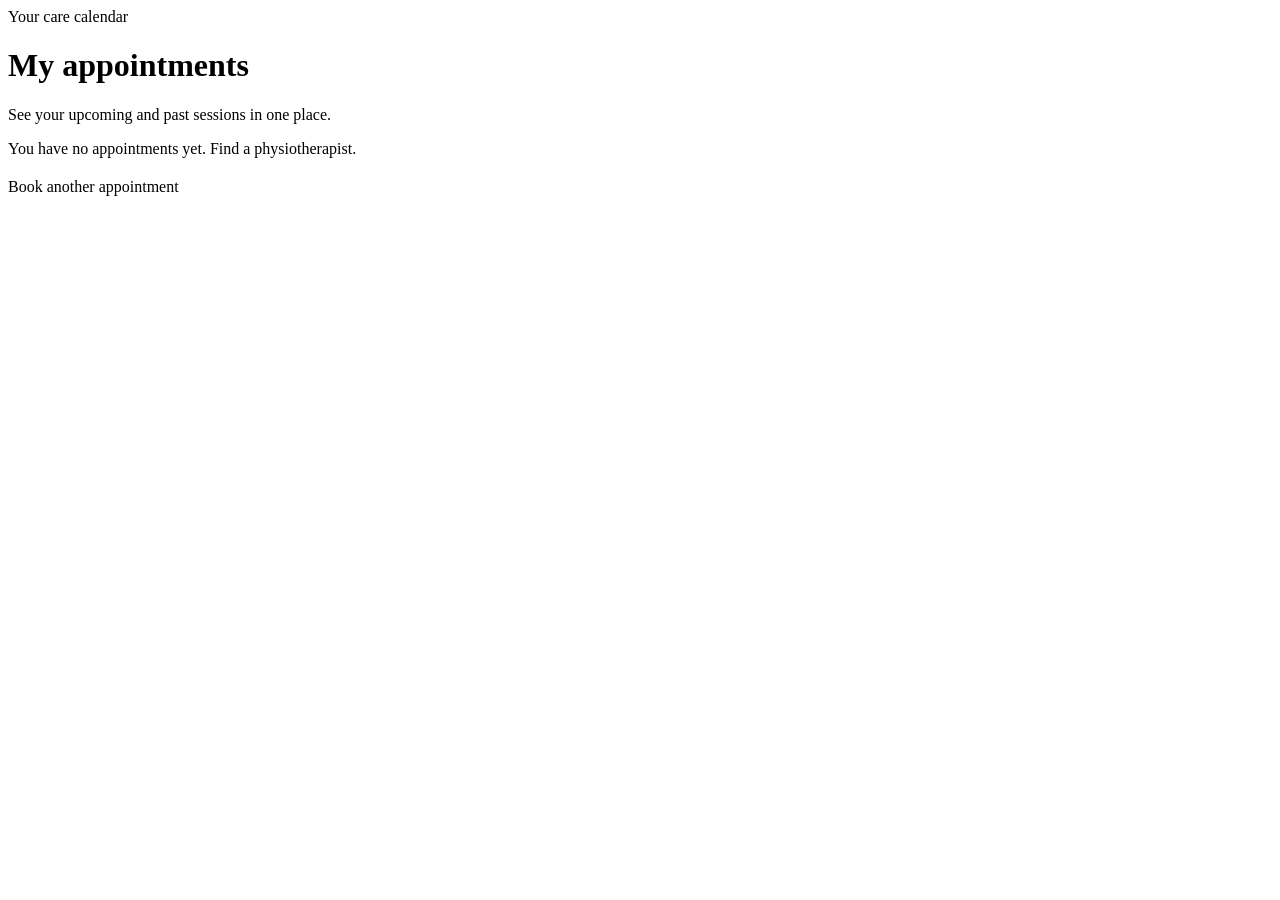
<file: src/main/resources/templates/appointments.html>
<!doctype html>
<html lang="en" xmlns:th="http://www.thymeleaf.org">
<head>
    <meta charset="utf-8"><meta name="viewport" content="width=device-width, initial-scale=1">
    <title>My appointments | PhysioWell</title><link rel="stylesheet" th:href="@{/css/portal.css}">
</head>
<body>
<header th:replace="~{fragments :: header}"></header>
<main id="main-content">
    <div class="page-intro"><span class="eyebrow">Your care calendar</span><h1>My appointments</h1><p class="lead">See your upcoming and past sessions in one place.</p></div>
    <p th:if="${#lists.isEmpty(appointments)}" class="card empty-state" data-testid="appointments-empty">You have no appointments yet. <a th:href="@{/physiotherapists}">Find a physiotherapist</a>.</p>
    <article class="card appointment-card" th:each="appointment : ${appointments}" data-testid="appointment-card" th:attr="data-appointment-id=${appointment.id}">
        <span class="badge" th:text="${appointment.status}" data-testid="appointment-status"></span>
        <h2 th:text="${appointment.physiotherapistName}"></h2>
        <p th:text="${appointment.startLabel}"></p>
        <a th:href="@{/appointments/{id}(id=${appointment.id})}" data-testid="view-appointment" th:text="'View appointment #' + ${appointment.id}"></a>
    </article>
    <a class="button button-arrow" th:href="@{/physiotherapists}">Book another appointment</a>
</main>
<footer th:replace="~{fragments :: footer}"></footer>
</body>
</html>
</file>
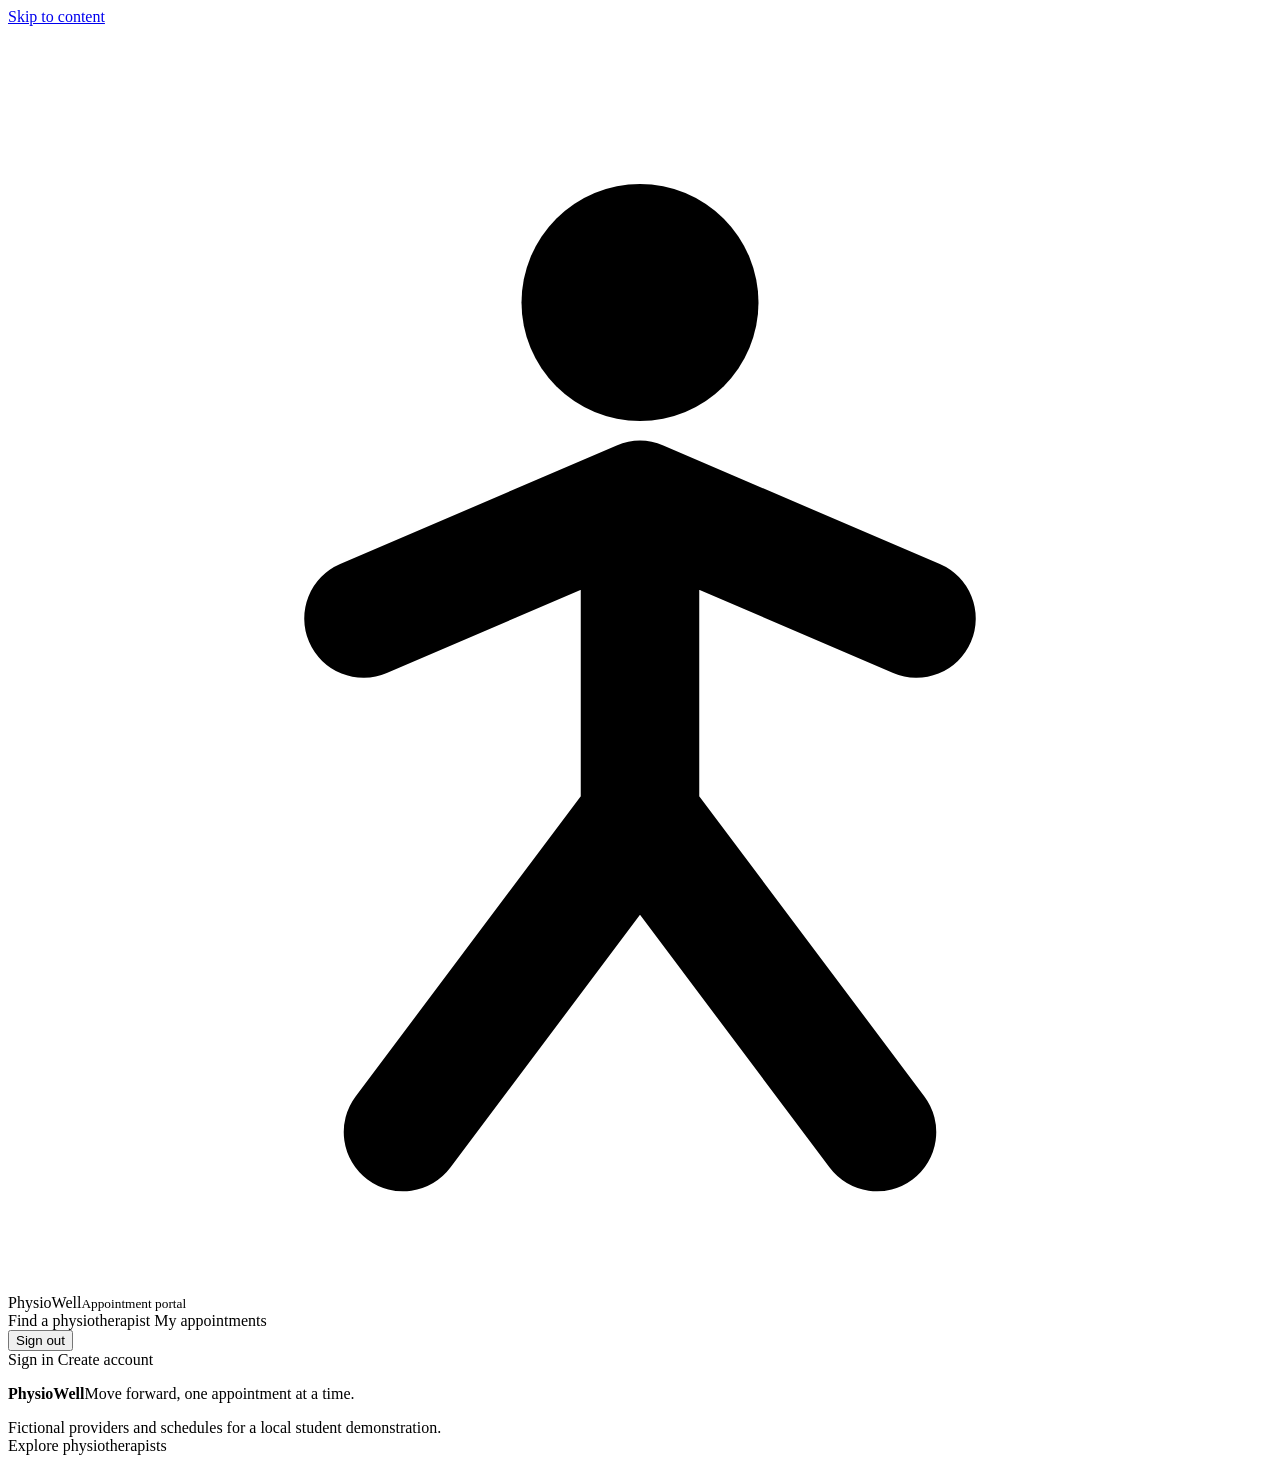
<file: src/main/resources/templates/fragments.html>
<!doctype html>
<html lang="en" xmlns:th="http://www.thymeleaf.org">
<body>
<header th:fragment="header" class="site-header">
    <a class="skip-link" href="#main-content">Skip to content</a>
    <nav class="nav-inner" aria-label="Main navigation">
        <a class="brand" th:href="@{/}" aria-label="PhysioWell home">
            <span class="brand-mark" aria-hidden="true"><svg viewBox="0 0 32 32" fill="none"><circle cx="16" cy="7" r="3" fill="currentColor"/><path d="M16 12v8m-7-5 7-3 7 3M16 20l-6 8m6-8 6 8" stroke="currentColor" stroke-width="3" stroke-linecap="round" stroke-linejoin="round"/></svg></span>
            <span>PhysioWell<small>Appointment portal</small></span>
        </a>
        <div class="nav-links">
            <a th:href="@{/physiotherapists}">Find a physiotherapist</a>
            <a th:if="${currentPatient != null}" th:href="@{/appointments}" data-testid="my-appointments">My appointments</a>
            <span class="patient-name" th:if="${currentPatient != null}" th:text="${currentPatient.fullName}" data-testid="signed-in-patient"></span>
            <form th:if="${currentPatient != null}" th:action="@{/logout}" method="post">
                <button type="submit" class="nav-button" data-testid="logout">Sign out</button>
            </form>
            <a th:if="${currentPatient == null}" th:href="@{/login}" data-testid="login-link">Sign in</a>
            <a th:if="${currentPatient == null}" class="nav-cta" th:href="@{/register}">Create account</a>
        </div>
    </nav>
</header>
<footer th:fragment="footer" class="site-footer">
    <div class="footer-inner">
        <p><strong>PhysioWell</strong>Move forward, one appointment at a time.</p>
        <p>Fictional providers and schedules for a local student demonstration.<br><a th:href="@{/physiotherapists}">Explore physiotherapists</a></p>
    </div>
</footer>
</body>
</html>
</file>
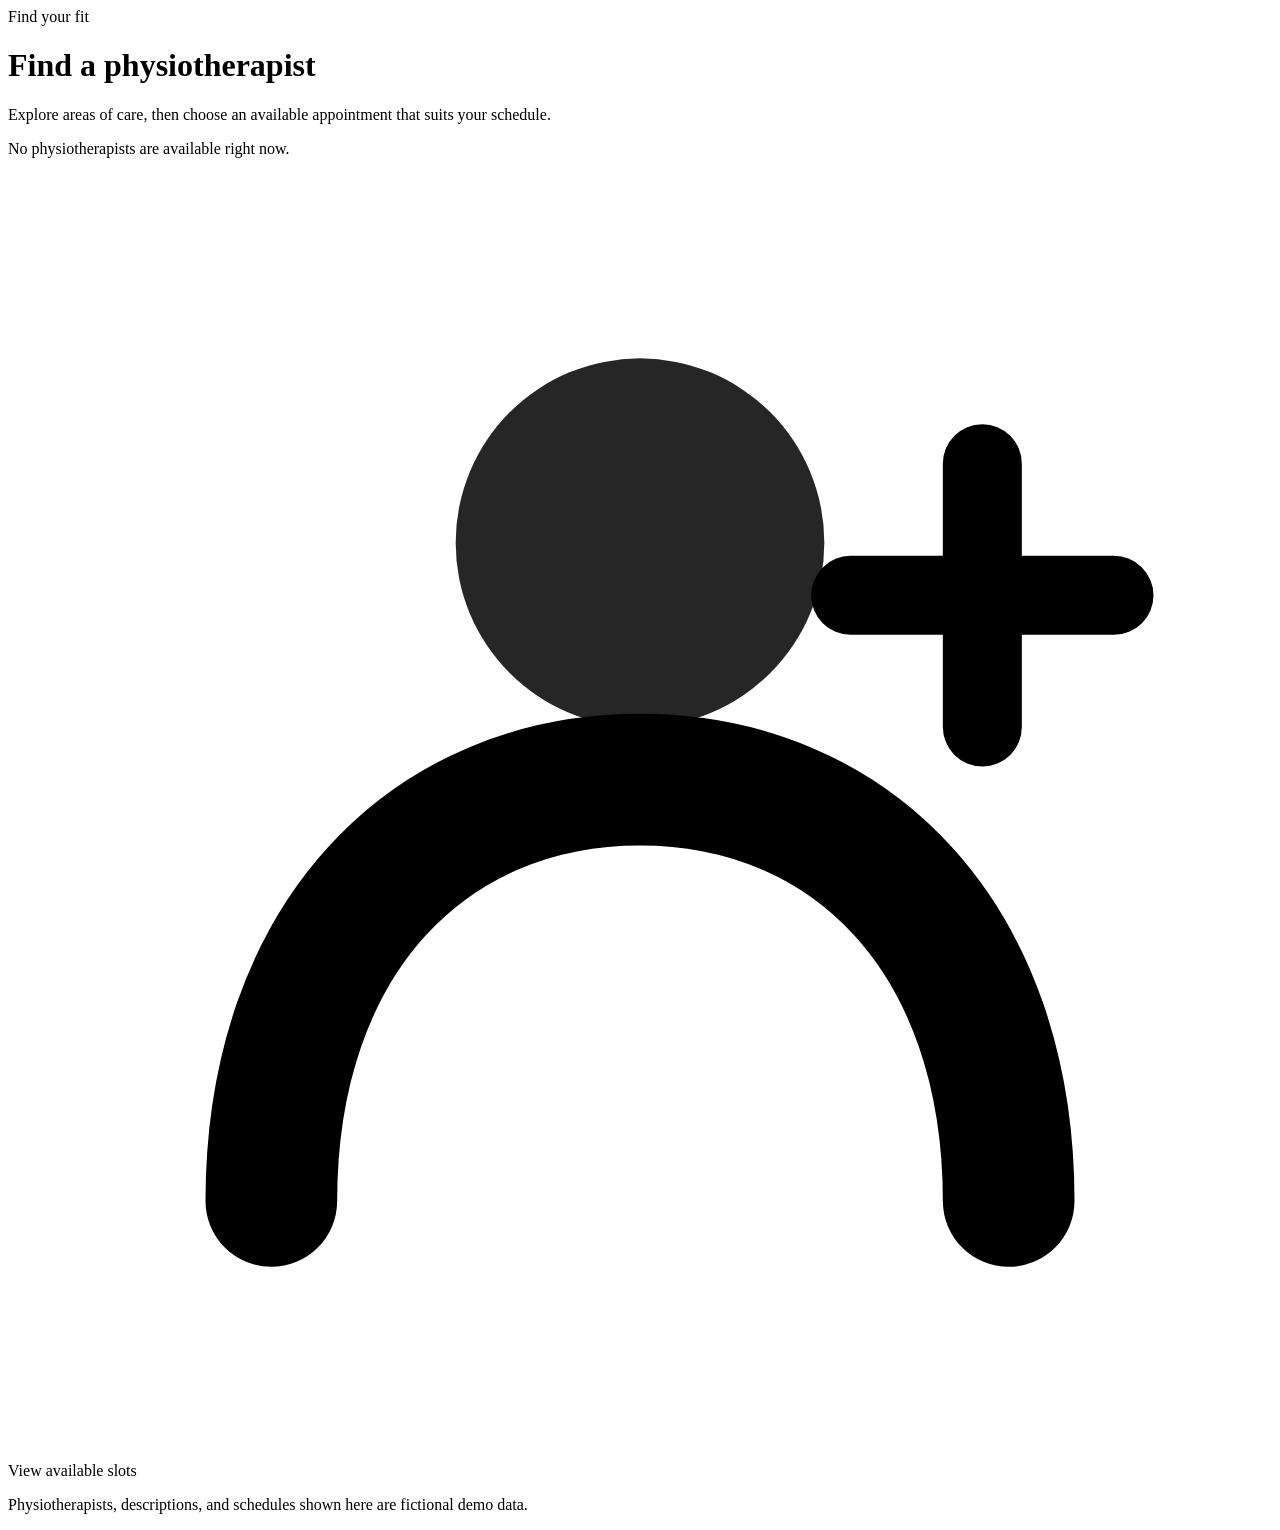
<file: src/main/resources/templates/physiotherapists.html>
<!doctype html>
<html lang="en" xmlns:th="http://www.thymeleaf.org">
<head>
    <meta charset="utf-8"><meta name="viewport" content="width=device-width, initial-scale=1">
    <title>Find a physiotherapist | PhysioWell</title><link rel="stylesheet" th:href="@{/css/portal.css}">
</head>
<body>
<header th:replace="~{fragments :: header}"></header>
<main id="main-content">
    <div class="page-intro">
        <span class="eyebrow">Find your fit</span>
        <h1>Find a physiotherapist</h1>
        <p class="lead">Explore areas of care, then choose an available appointment that suits your schedule.</p>
    </div>
    <p th:if="${#lists.isEmpty(providers)}" class="card empty-state" data-testid="providers-empty">No physiotherapists are available right now.</p>
    <div class="grid">
        <article class="card provider-card" th:each="provider : ${providers}" data-testid="physiotherapist-card" th:attr="data-provider-id=${provider.id}">
            <div class="provider-top">
                <span class="provider-avatar" aria-hidden="true"><svg viewBox="0 0 48 48" fill="none"><circle cx="24" cy="14" r="7" fill="currentColor" opacity=".85"/><path d="M10 39c0-10 6-16 14-16s14 6 14 16" stroke="currentColor" stroke-width="5" stroke-linecap="round"/><path d="M37 11v10m-5-5h10" stroke="currentColor" stroke-width="3" stroke-linecap="round"/></svg></span>
                <h2 th:text="${provider.fullName}"></h2>
            </div>
            <span class="specialty" th:text="${provider.specialty}"></span>
            <p th:text="${provider.description}"></p>
            <a class="button button-arrow" th:href="@{/physiotherapists/{id}/slots(id=${provider.id})}" data-testid="view-slots">View available slots</a>
        </article>
    </div>
    <p class="demo-note">Physiotherapists, descriptions, and schedules shown here are fictional demo data.</p>
</main>
<footer th:replace="~{fragments :: footer}"></footer>
</body>
</html>
</file>
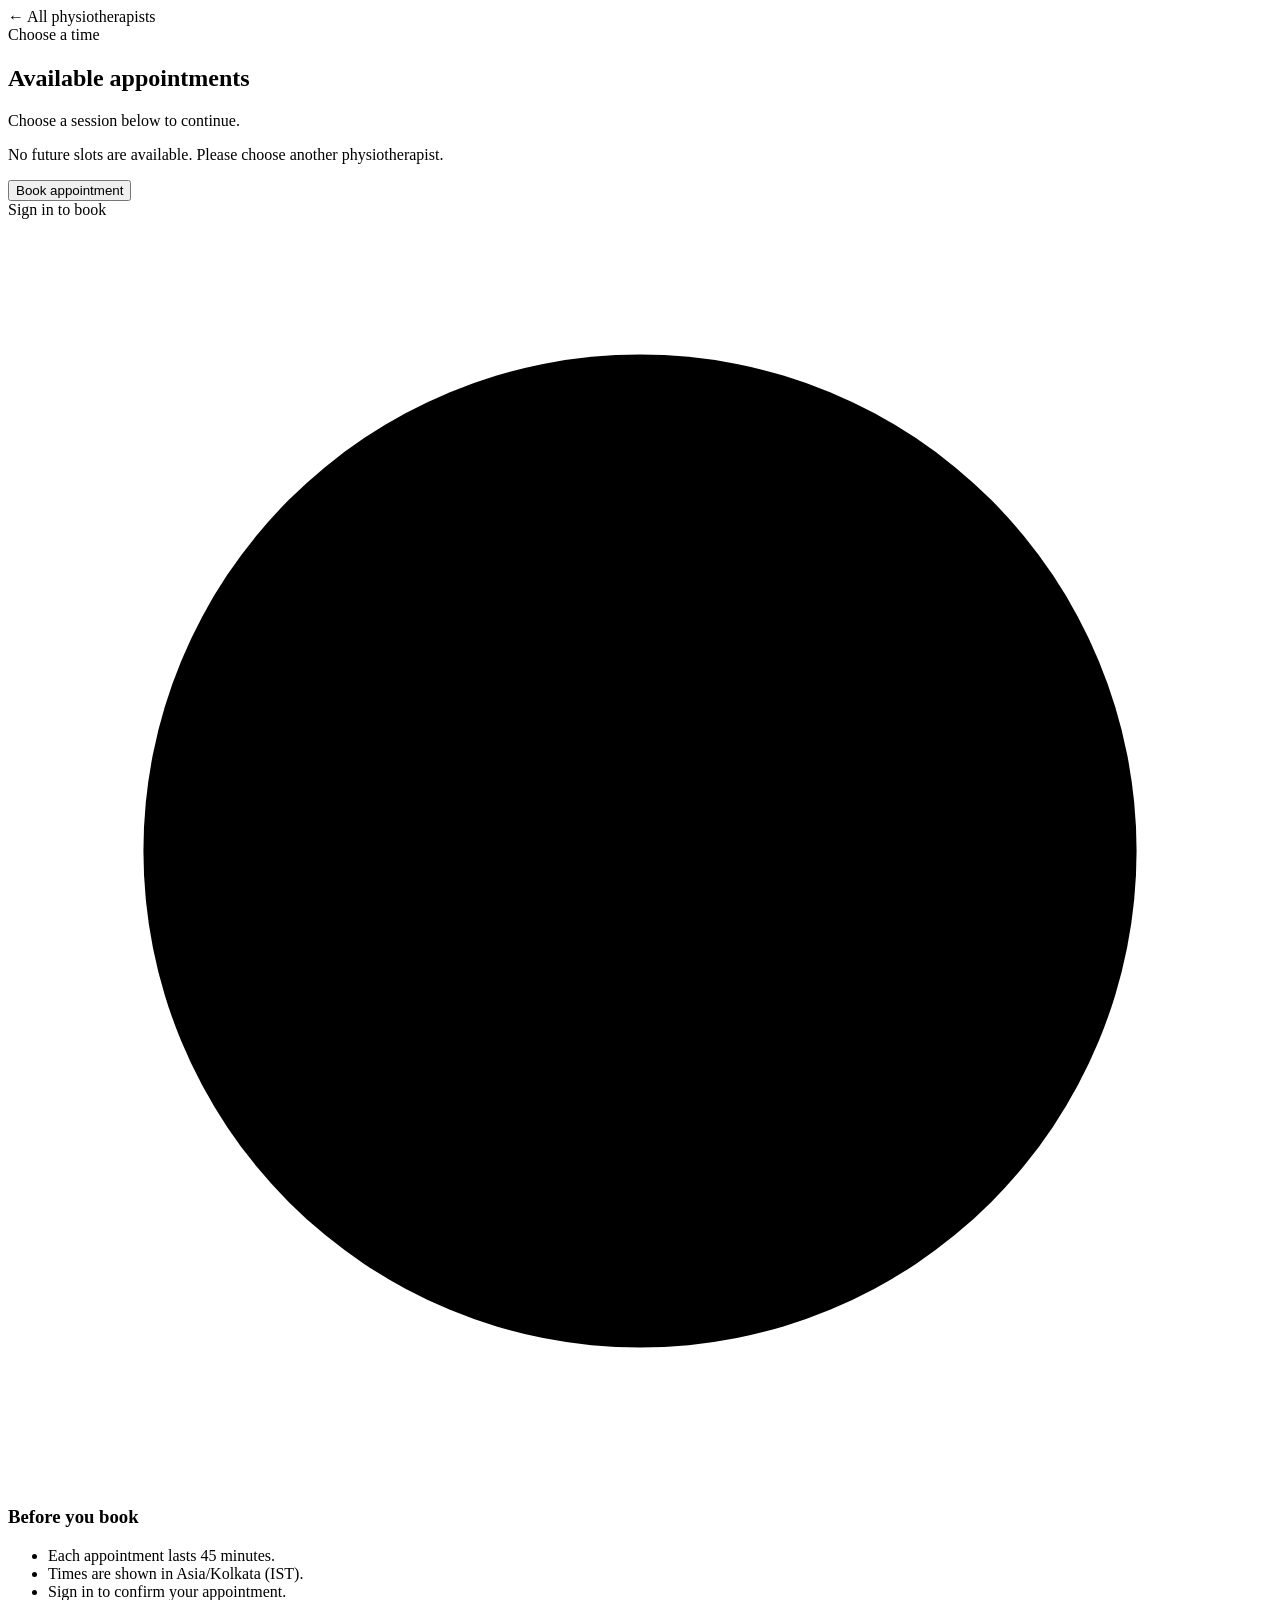
<file: src/main/resources/templates/slots.html>
<!doctype html>
<html lang="en" xmlns:th="http://www.thymeleaf.org">
<head>
    <meta charset="utf-8"><meta name="viewport" content="width=device-width, initial-scale=1">
    <title>Available appointments | PhysioWell</title><link rel="stylesheet" th:href="@{/css/portal.css}">
</head>
<body>
<header th:replace="~{fragments :: header}"></header>
<main id="main-content">
    <a class="breadcrumb" th:href="@{/physiotherapists}">← All physiotherapists</a>
    <div class="page-intro page-intro--compact">
        <span class="eyebrow">Choose a time</span>
        <h1 th:text="${provider.fullName}"></h1>
        <span class="specialty" th:text="${provider.specialty}"></span>
    </div>
    <div class="availability-layout">
        <section class="availability-list" aria-labelledby="slots-title">
            <h2 id="slots-title">Available appointments</h2>
            <p class="lead">Choose a session below to continue.</p>
            <p th:if="${#lists.isEmpty(slots)}" class="card empty-state" data-testid="slots-empty">No future slots are available. Please choose another physiotherapist.</p>
            <article class="card slot-card" th:each="slot : ${slots}" data-testid="slot-card" th:attr="data-slot-id=${slot.id}">
                <div><strong th:text="${slot.startLabel}" data-testid="slot-start"></strong><p th:text="'Ends ' + ${slot.endLabel}"></p></div>
                <form th:if="${currentPatient != null}" th:action="@{/appointments}" method="post">
                    <input type="hidden" name="slotId" th:value="${slot.id}">
                    <button class="button" type="submit" data-testid="book-slot">Book appointment</button>
                </form>
                <a th:if="${currentPatient == null}" class="button button-secondary" th:href="@{/login}">Sign in to book</a>
            </article>
        </section>
        <aside class="info-panel" aria-label="Appointment information">
            <span class="feature-icon" aria-hidden="true"><svg viewBox="0 0 28 28"><circle cx="14" cy="14" r="11"/><path d="M14 7v7l5 3"/></svg></span>
            <h3>Before you book</h3>
            <ul><li>Each appointment lasts 45 minutes.</li><li>Times are shown in Asia/Kolkata (IST).</li><li>Sign in to confirm your appointment.</li></ul>
        </aside>
    </div>
</main>
<footer th:replace="~{fragments :: footer}"></footer>
</body>
</html>
</file>
<file: docs/evidence/T09_report/css/site.css>
/* You can override this file with your own styles */
</file>
<file: docs/evidence/T09_report/css/print.css>
/*
 * Licensed to the Apache Software Foundation (ASF) under one
 * or more contributor license agreements.  See the NOTICE file
 * distributed with this work for additional information
 * regarding copyright ownership.  The ASF licenses this file
 * to you under the Apache License, Version 2.0 (the
 * "License"); you may not use this file except in compliance
 * with the License.  You may obtain a copy of the License at
 *
 *   http://www.apache.org/licenses/LICENSE-2.0
 *
 * Unless required by applicable law or agreed to in writing,
 * software distributed under the License is distributed on an
 * "AS IS" BASIS, WITHOUT WARRANTIES OR CONDITIONS OF ANY
 * KIND, either express or implied.  See the License for the
 * specific language governing permissions and limitations
 * under the License.
 */

#banner,
#footer,
#leftcol,
#breadcrumbs,
.docs #toc,
.docs .courtesylinks,
#leftColumn,
#navColumn {
  display: none !important;
}

#bodyColumn,
body.docs div.docs {
  margin: 0 !important;
  border: none !important;
}
</file>
<file: docs/evidence/T10_corrected_report/css/site.css>
/* You can override this file with your own styles */
</file>
<file: docs/evidence/T10_corrected_report/css/print.css>
/*
 * Licensed to the Apache Software Foundation (ASF) under one
 * or more contributor license agreements.  See the NOTICE file
 * distributed with this work for additional information
 * regarding copyright ownership.  The ASF licenses this file
 * to you under the Apache License, Version 2.0 (the
 * "License"); you may not use this file except in compliance
 * with the License.  You may obtain a copy of the License at
 *
 *   http://www.apache.org/licenses/LICENSE-2.0
 *
 * Unless required by applicable law or agreed to in writing,
 * software distributed under the License is distributed on an
 * "AS IS" BASIS, WITHOUT WARRANTIES OR CONDITIONS OF ANY
 * KIND, either express or implied.  See the License for the
 * specific language governing permissions and limitations
 * under the License.
 */

#banner,
#footer,
#leftcol,
#breadcrumbs,
.docs #toc,
.docs .courtesylinks,
#leftColumn,
#navColumn {
  display: none !important;
}

#bodyColumn,
body.docs div.docs {
  margin: 0 !important;
  border: none !important;
}
</file>
<file: docs/evidence/T10_develop_report/css/site.css>
/* You can override this file with your own styles */
</file>
<file: docs/evidence/T10_develop_report/css/print.css>
/*
 * Licensed to the Apache Software Foundation (ASF) under one
 * or more contributor license agreements.  See the NOTICE file
 * distributed with this work for additional information
 * regarding copyright ownership.  The ASF licenses this file
 * to you under the Apache License, Version 2.0 (the
 * "License"); you may not use this file except in compliance
 * with the License.  You may obtain a copy of the License at
 *
 *   http://www.apache.org/licenses/LICENSE-2.0
 *
 * Unless required by applicable law or agreed to in writing,
 * software distributed under the License is distributed on an
 * "AS IS" BASIS, WITHOUT WARRANTIES OR CONDITIONS OF ANY
 * KIND, either express or implied.  See the License for the
 * specific language governing permissions and limitations
 * under the License.
 */

#banner,
#footer,
#leftcol,
#breadcrumbs,
.docs #toc,
.docs .courtesylinks,
#leftColumn,
#navColumn {
  display: none !important;
}

#bodyColumn,
body.docs div.docs {
  margin: 0 !important;
  border: none !important;
}
</file>
<file: docs/evidence/T10_failed_report/css/site.css>
/* You can override this file with your own styles */
</file>
<file: docs/evidence/T10_failed_report/css/print.css>
/*
 * Licensed to the Apache Software Foundation (ASF) under one
 * or more contributor license agreements.  See the NOTICE file
 * distributed with this work for additional information
 * regarding copyright ownership.  The ASF licenses this file
 * to you under the Apache License, Version 2.0 (the
 * "License"); you may not use this file except in compliance
 * with the License.  You may obtain a copy of the License at
 *
 *   http://www.apache.org/licenses/LICENSE-2.0
 *
 * Unless required by applicable law or agreed to in writing,
 * software distributed under the License is distributed on an
 * "AS IS" BASIS, WITHOUT WARRANTIES OR CONDITIONS OF ANY
 * KIND, either express or implied.  See the License for the
 * specific language governing permissions and limitations
 * under the License.
 */

#banner,
#footer,
#leftcol,
#breadcrumbs,
.docs #toc,
.docs .courtesylinks,
#leftColumn,
#navColumn {
  display: none !important;
}

#bodyColumn,
body.docs div.docs {
  margin: 0 !important;
  border: none !important;
}
</file>
